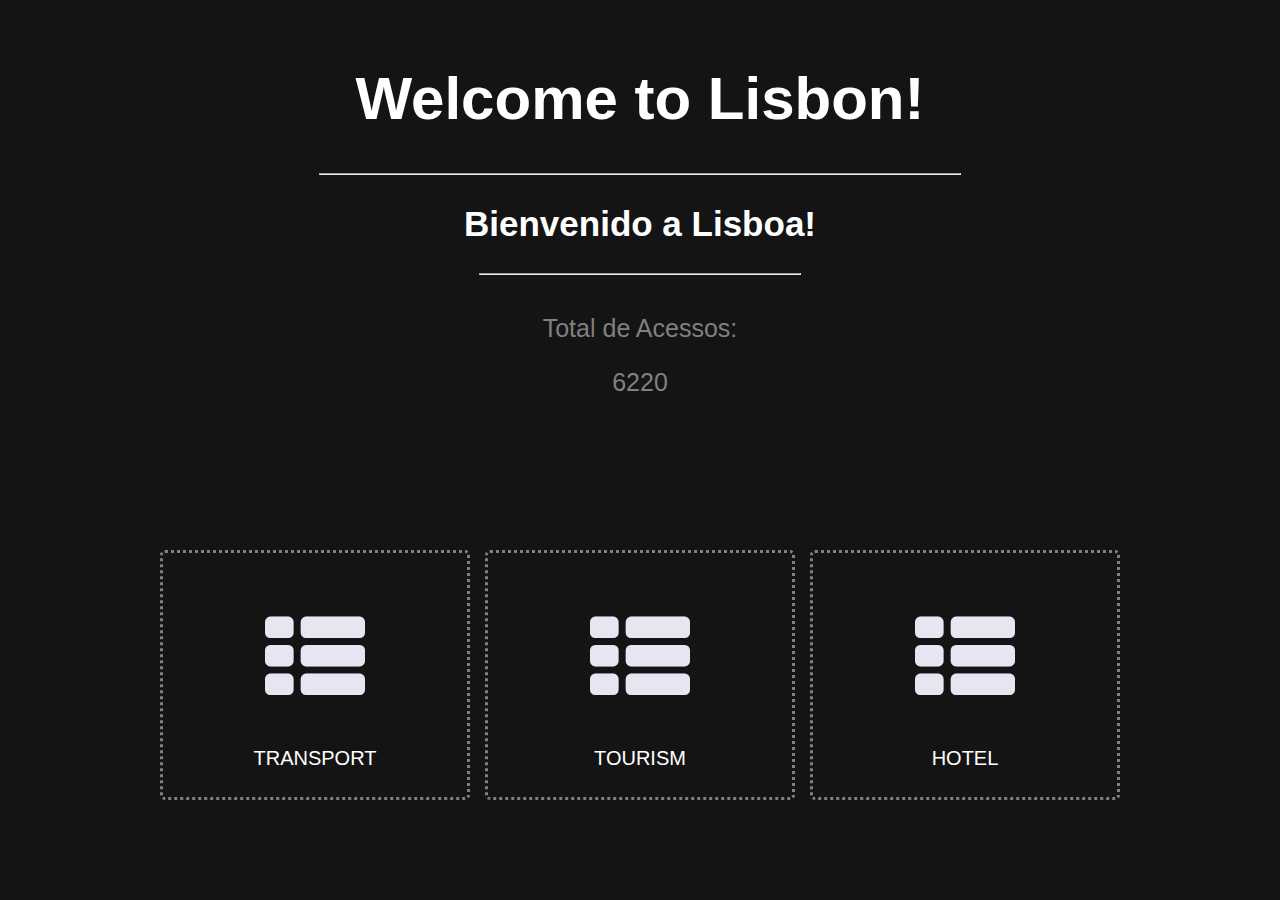
<file: index.html>
<html>
    <head>
        <title>
            Turismo - Lisboa / Transportes
        </title>
        <link rel="stylesheet" href="style.css"/>
        <link rel="stylesheet" href="https://cdnjs.cloudflare.com/ajax/libs/font-awesome/4.7.0/css/font-awesome.min.css">
        <script src="https://ajax.googleapis.com/ajax/libs/jquery/3.4.1/jquery.min.js"></script>
    </head>
    <body>
        <header>
            <h1>Welcome to Lisbon!</h1>
            <hr class="half"/>
            <h2>Bienvenido a Lisboa!</h2>
            <hr class="quart"/>
        </header>
  <!--Contador de Visitantes Fake-->
        <div class="heading">
          <p>Total de Acessos:</p>
          <span class="counter-value">23318</span>
        </div>
        <div class="container" style="width: 75%;">
            <a href="Autocarro/index.html"class="items">
              <div class="icon-wrapper">
                <i class="fa fa-th-list"></i>
              </div>
              <div class="project-name">
                <p class="upper">Transport</p>
              </div>
            </a>
            <a href="Lisboa/index.html" class="items">
              <div class="icon-wrapper">
                <i class="fa fa-th-list"></i>
              </div>
              <div class="project-name">
                <p class="upper">Tourism</p>
              </div>
            </a> 
            <a href="http://www.trivago.pt" class="items">
              <div class="icon-wrapper">
                <i class="fa fa-th-list"></i>
              </div>
              <div class="project-name">
                <p class="upper">Hotel</p>
              </div>
            </a>  
       </div>
       <script src="app.js"></script>
    </body>
</html>
</file>
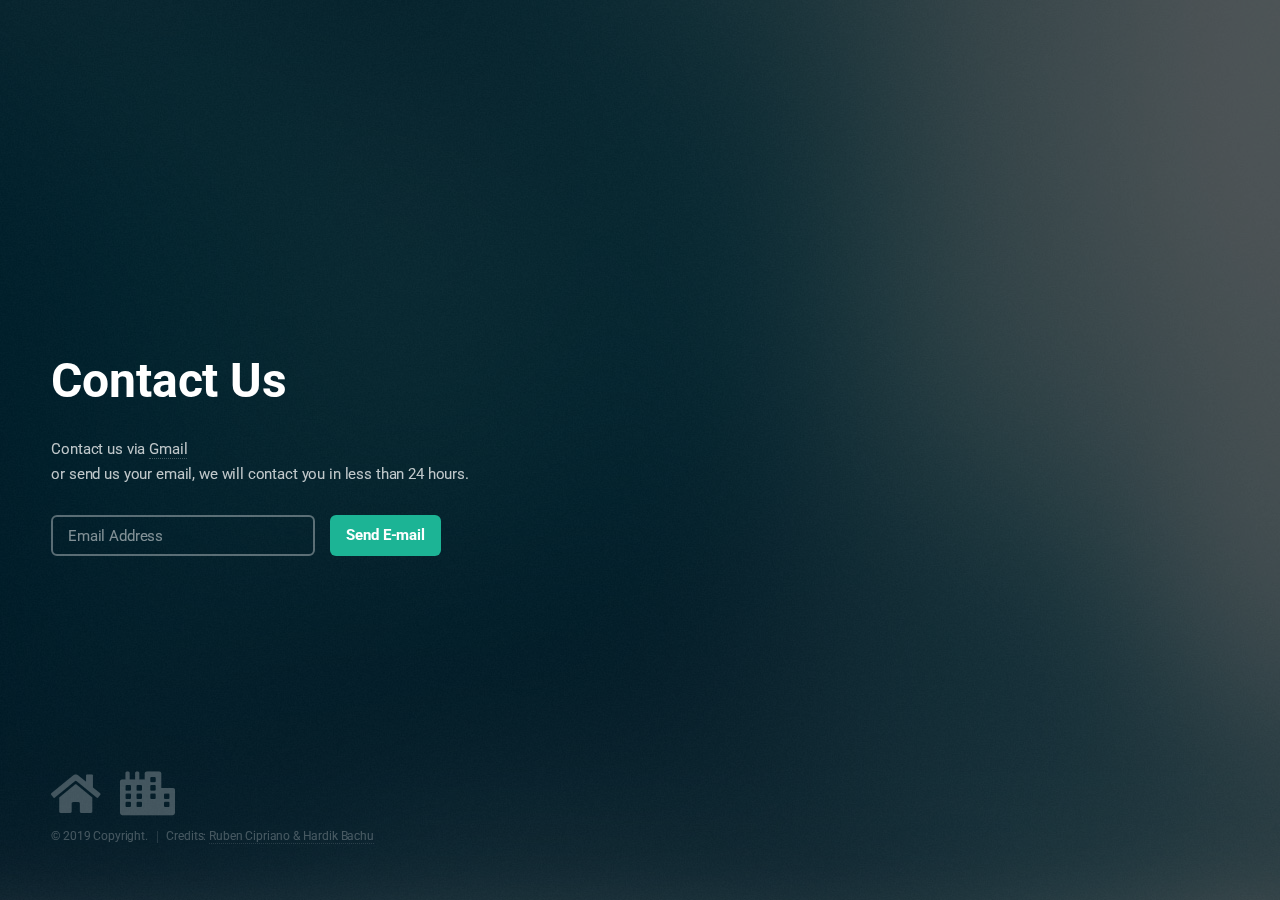
<file: ContactWebsite/index.html>
<!DOCTYPE HTML>
<!--
	Eventually by HTML5 UP
	html5up.net | @ajlkn
	Free for personal and commercial use under the CCA 3.0 license (html5up.net/license)
-->
<html>
	<head>
		<title>Contacts</title>
		<meta charset="utf-8" />
		<meta name="viewport" content="width=device-width, initial-scale=1, user-scalable=no" />
		<link rel="stylesheet" href="assets/css/main.css" />
		<link rel="shortcut icon" type="image/png" href="https://icon-library.net/images/contact-png-icon/contact-png-icon-0.jpg"/>
	</head>
	<body class="is-preload">
		<!-- Header -->
			<header id="header">
				<h1>Contact Us</h1>
				Contact us via <a href="http://rubencipriano13@gmail.com">Gmail</a> <br />or send us your email, we will contact you in less than 24 hours.</p>
			</header>
		<!-- Signup Form -->
			<form id="signup-form" method="post" action="#">
				<input type="email" name="email" id="email" placeholder="Email Address" />
				<input type="submit" value="Send E-mail" />
			</form>
		<!-- Footer -->
			<footer id="footer">
				<ul class="icons">
					<li><a href="../Autocarro/index.html" style="border-bottom: none;"><i class="fa fa-3x fa-home" aria-hidden="true"></i></a></li>
					<li><a href="../Lisboa/index.html" style="border-bottom: none;"><i class="fas fa-3x fa-city"></i></a></li>
				</ul>
				<ul class="copyright">
					<li>&copy; 2019 Copyright.</li><li>Credits: <a href="http://www.inete.net">Ruben Cipriano & Hardik Bachu</a></li>
				</ul>
			</footer>
		<!-- Scripts -->
			<script src="assets/js/main.js"></script>

	</body>
</html>
</file>
<file: style.css>
html, body {
    margin: 0;
    background-size: cover;
    background-color: #141414;
    color: white;
    font-family: Arial;
}

@keyframes slideInFromLeft {
  0% {
    transform: translateY(-100%);
  }
  100% {
    transform: translateY(0);
  }
}
.heading {
  text-align: center;
  font-size: 25px;
  animation: 1.2s ease-out 0s 1 slideInFromLeft;
  margin-top: 3%;
  color: gray;
}
header {
    text-align: center;
    margin-top: 5%;
    animation: 1.2s ease-out 0s 1 slideInFromLeft;
}

h1 {
    font-size: 60px;
    animation: 1s ease-out 0s 1 slideInFromLeft;
}

h2 {
    font-size: 35px;
    animation: 1s ease-out 0s 1 slideInFromLeft;
}
.upper {
  font-size: 20px;
  text-transform: uppercase;
}

.quart {
    width: 25%;
}

.half {
     width: 50%;   
}

.container {
    width: 800px;
    height: 250px;
    position: absolute;
    top: 50%;
    left: 0;
    right: 0;
    bottom: 0;
    margin: auto;
    box-sizing: border-box;
    display: grid;
    grid-template-columns: repeat(auto-fit, minmax(250px, 1fr));
    grid-template-rows: 1fr;
    grid-gap: 15px;
  }

  .items {
    border-radius: 5px;
    display: grid;
    grid-template-rows: 2fr 1fr;
    grid-gap: 10px;
    cursor: pointer;
    border: 3px dotted gray;
    transition: all 2s;
  }
  
  .icon-wrapper, .project-name {
    display: flex;
    align-items: center;
    justify-content: center;
  }
  
  .icon-wrapper i {
    font-size: 100px;
    color: #E5E6F1;
    transform: translateY(0px);
    transition: all 1.5s;
  }
  
  .icon-wrapper {
    align-self: end;
  }

  .items:hover {
    border: 3px solid #E5E6F1;
  }
  .items:hover .project-name p {
    transform: translateY(-10px);
    transition: all 1s;
  }
  .items:hover .icon-wrapper i {
    transform: translateY(5px);
    transition: all 2s;
  }
  a {
      text-decoration: none;
      color: inherit;
      all: unset;
  }
</file>
<file: ContactWebsite/assets/css/main.css>
@import url(fontawesome-all.min.css);
@import url("https://fonts.googleapis.com/css?family=Roboto:400,700");
/*
	Eventually by HTML5 UP
	html5up.net | @ajlkn
	Free for personal and commercial use under the CCA 3.0 license (html5up.net/license)
*/
html, body, div, span, applet, object,
iframe, h1, h2, h3, h4, h5, h6, p, blockquote,
pre, a, abbr, acronym, address, big, cite,
code, del, dfn, em, img, ins, kbd, q, s, samp,
small, strike, strong, sub, sup, tt, var, b,
u, i, center, dl, dt, dd, ol, ul, li, fieldset,
form, label, legend, table, caption, tbody,
tfoot, thead, tr, th, td, article, aside,
canvas, details, embed, figure, figcaption,
footer, header, hgroup, menu, nav, output, ruby,
section, summary, time, mark, audio, video {
  margin: 0;
  padding: 0;
  border: 0;
  font-size: 100%;
  font: inherit;
  vertical-align: baseline; }

article, aside, details, figcaption, figure,
footer, header, hgroup, menu, nav, section {
  display: block; }

body {
  line-height: 1; }

ol, ul {
  list-style: none; }

blockquote, q {
  quotes: none; }
  blockquote:before, blockquote:after, q:before, q:after {
    content: '';
    content: none; }

table {
  border-collapse: collapse;
  border-spacing: 0; }

body {
  -webkit-text-size-adjust: none; }

mark {
  background-color: transparent;
  color: inherit; }

input::-moz-focus-inner {
  border: 0;
  padding: 0; }

input, select, textarea {
  -moz-appearance: none;
  -webkit-appearance: none;
  -ms-appearance: none;
  appearance: none; }

/* Basic */
@-ms-viewport {
  width: device-width; }

body {
  -ms-overflow-style: scrollbar; }

@media screen and (max-width: 480px) {
  html, body {
    min-width: 320px; } }

html {
  box-sizing: border-box; }

*, *:before, *:after {
  box-sizing: inherit; }

html, body {
  height: 100%;
  overflow-x: hidden;
  width: 100%; }
  @media screen and (max-height: 640px) {
    html, body {
      height: auto;
      min-height: 100%; } }

body {
  display: -moz-flex;
  display: -webkit-flex;
  display: -ms-flex;
  display: flex;
  -moz-flex-direction: column;
  -webkit-flex-direction: column;
  -ms-flex-direction: column;
  flex-direction: column;
  -moz-justify-content: center;
  -webkit-justify-content: center;
  -ms-justify-content: center;
  justify-content: center;
  background-color: #000;
  padding: 6em 4em 4em 4em; }
  body.is-preload *, body.is-preload *:before, body.is-preload *:after {
    -moz-animation: none !important;
    -webkit-animation: none !important;
    -ms-animation: none !important;
    animation: none !important;
    -moz-transition: none !important;
    -webkit-transition: none !important;
    -ms-transition: none !important;
    transition: none !important; }
  body > * {
    position: relative;
    z-index: 2; }
  @media screen and (max-width: 1680px) {
    body {
      padding: 6em 3.5em 3.5em 3.5em; } }
  @media screen and (max-width: 736px) {
    body {
      padding: 5em 2em 2em 2em; } }
  @media screen and (max-width: 360px) {
    body {
      padding: 5em 1.25em 1.25em 1.25em; } }

/* BG */
#bg {
  -moz-transition: opacity 2s ease-in-out;
  -webkit-transition: opacity 2s ease-in-out;
  -ms-transition: opacity 2s ease-in-out;
  transition: opacity 2s ease-in-out;
  height: 100%;
  left: 0;
  opacity: 0.375;
  position: fixed;
  top: 0;
  width: 100%;
  z-index: 1; }
  #bg div {
    -moz-transition: opacity 3s ease;
    -webkit-transition: opacity 3s ease;
    -ms-transition: opacity 3s ease;
    transition: opacity 3s ease;
    background-size: cover;
    height: 100%;
    left: 0;
    opacity: 0;
    position: absolute;
    top: 0;
    visibility: hidden;
    width: 150%; }
    #bg div.visible {
      -moz-animation: bg 45s linear infinite;
      -webkit-animation: bg 45s linear infinite;
      -ms-animation: bg 45s linear infinite;
      animation: bg 45s linear infinite;
      opacity: 1;
      visibility: visible;
      z-index: 1; }
      #bg div.visible.top {
        z-index: 2; }
      @media screen and (max-width: 1280px) {
        #bg div.visible {
          -moz-animation: bg 29.25s linear infinite;
          -webkit-animation: bg 29.25s linear infinite;
          -ms-animation: bg 29.25s linear infinite;
          animation: bg 29.25s linear infinite; } }
      @media screen and (max-width: 736px) {
        #bg div.visible {
          -moz-animation: bg 18s linear infinite;
          -webkit-animation: bg 18s linear infinite;
          -ms-animation: bg 18s linear infinite;
          animation: bg 18s linear infinite; } }
    #bg div:only-child {
      -moz-animation-direction: alternate !important;
      -webkit-animation-direction: alternate !important;
      -ms-animation-direction: alternate !important;
      animation-direction: alternate !important; }
  body.is-preload #bg {
    opacity: 0; }

@-moz-keyframes bg {
  0% {
    -moz-transform: translateX(0);
    -webkit-transform: translateX(0);
    -ms-transform: translateX(0);
    transform: translateX(0); }
  100% {
    -moz-transform: translateX(-25%);
    -webkit-transform: translateX(-25%);
    -ms-transform: translateX(-25%);
    transform: translateX(-25%); } }

@-webkit-keyframes bg {
  0% {
    -moz-transform: translateX(0);
    -webkit-transform: translateX(0);
    -ms-transform: translateX(0);
    transform: translateX(0); }
  100% {
    -moz-transform: translateX(-25%);
    -webkit-transform: translateX(-25%);
    -ms-transform: translateX(-25%);
    transform: translateX(-25%); } }

@-ms-keyframes bg {
  0% {
    -moz-transform: translateX(0);
    -webkit-transform: translateX(0);
    -ms-transform: translateX(0);
    transform: translateX(0); }
  100% {
    -moz-transform: translateX(-25%);
    -webkit-transform: translateX(-25%);
    -ms-transform: translateX(-25%);
    transform: translateX(-25%); } }

@keyframes bg {
  0% {
    -moz-transform: translateX(0);
    -webkit-transform: translateX(0);
    -ms-transform: translateX(0);
    transform: translateX(0); }
  100% {
    -moz-transform: translateX(-25%);
    -webkit-transform: translateX(-25%);
    -ms-transform: translateX(-25%);
    transform: translateX(-25%); } }

/* Type */
body, input, select, textarea {
  color: rgba(255, 255, 255, 0.75);
  font-family: "Roboto", sans-serif;
  font-size: 16pt;
  font-weight: 400;
  letter-spacing: -0.01em;
  line-height: 1.65em; }
  @media screen and (max-width: 1680px) {
    body, input, select, textarea {
      font-size: 12pt; } }
  @media screen and (max-width: 1280px) {
    body, input, select, textarea {
      font-size: 11pt; } }
  @media screen and (max-width: 980px) {
    body, input, select, textarea {
      font-size: 12pt; } }
  @media screen and (max-width: 736px) {
    body, input, select, textarea {
      font-size: 12pt; } }
  @media screen and (max-width: 480px) {
    body, input, select, textarea {
      font-size: 12pt; } }

a {
  -moz-transition: border-bottom-color 0.2s ease, color 0.2s ease;
  -webkit-transition: border-bottom-color 0.2s ease, color 0.2s ease;
  -ms-transition: border-bottom-color 0.2s ease, color 0.2s ease;
  transition: border-bottom-color 0.2s ease, color 0.2s ease;
  border-bottom: dotted 1px rgba(255, 255, 255, 0.25);
  color: #1cb495;
  text-decoration: none; }
  a:hover {
    border-bottom-color: transparent;
    color: #1cb495 !important;
    text-decoration: none; }

strong, b {
  color: #fff;
  font-weight: 700; }

em, i {
  font-style: italic; }

p {
  margin: 0 0 2em 0; }

h1, h2, h3, h4, h5, h6 {
  color: #fff;
  font-weight: 700;
  line-height: 1em;
  margin: 0 0 1em 0; }
  h1 a, h2 a, h3 a, h4 a, h5 a, h6 a {
    color: inherit;
    text-decoration: none; }

h1 {
  font-size: 2.5em;
  line-height: 1.25em; }

h2 {
  font-size: 1.75em;
  line-height: 1.5em; }

h3 {
  font-size: 1.35em;
  line-height: 1.5em; }

h4 {
  font-size: 1.1em;
  line-height: 1.5em; }

h5 {
  font-size: 0.9em;
  line-height: 1.5em; }

h6 {
  font-size: 0.7em;
  line-height: 1.5em; }

sub {
  font-size: 0.8em;
  position: relative;
  top: 0.5em; }

sup {
  font-size: 0.8em;
  position: relative;
  top: -0.5em; }

blockquote {
  border-left: solid 8px rgba(255, 255, 255, 0.35);
  font-style: italic;
  margin: 0 0 2em 0;
  padding: 0.5em 0 0.5em 2em; }

code {
  background: rgba(255, 255, 255, 0.125);
  border-radius: 6px;
  border: solid 2px rgba(255, 255, 255, 0.35);
  font-family: "Courier New", monospace;
  font-size: 0.9em;
  margin: 0 0.25em;
  padding: 0.25em 0.65em; }

pre {
  -webkit-overflow-scrolling: touch;
  font-family: "Courier New", monospace;
  font-size: 0.9em;
  margin: 0 0 2em 0; }
  pre code {
    display: block;
    line-height: 1.75em;
    padding: 1em 1.5em;
    overflow-x: auto; }

hr {
  border: 0;
  border-bottom: solid 2px rgba(255, 255, 255, 0.35);
  margin: 2em 0; }
  hr.major {
    margin: 3em 0; }

/* Section/Article */
section.special, article.special {
  text-align: center; }

header p {
  color: rgba(255, 255, 255, 0.5);
  position: relative;
  margin: 0 0 1.5em 0; }

header h2 + p {
  font-size: 1.25em;
  margin-top: -1em;
  line-height: 1.5em; }

header h3 + p {
  font-size: 1.1em;
  margin-top: -0.8em;
  line-height: 1.5em; }

header h4 + p,
header h5 + p,
header h6 + p {
  font-size: 0.9em;
  margin-top: -0.6em;
  line-height: 1.5em; }

@media screen and (max-width: 980px) {
  header br {
    display: none; } }

@media screen and (max-width: 736px) {
  header br {
    display: inline; } }

@media screen and (max-width: 480px) {
  header br {
    display: none; } }

/* Icon */
.icon {
  text-decoration: none;
  border-bottom: none;
  position: relative; }
  .icon:before {
    -moz-osx-font-smoothing: grayscale;
    -webkit-font-smoothing: antialiased;
    display: inline-block;
    font-style: normal;
    font-variant: normal;
    text-rendering: auto;
    line-height: 1;
    text-transform: none !important;
    font-family: 'Font Awesome 5 Free';
    font-weight: 400; }
  .icon > .label {
    display: none; }
  .icon:before {
    line-height: inherit; }
  .icon.solid:before {
    font-weight: 900; }
  .icon.brands:before {
    font-family: 'Font Awesome 5 Brands'; }

/* List */
ol {
  list-style: decimal;
  margin: 0 0 2em 0;
  padding-left: 1.25em; }
  ol li {
    padding-left: 0.25em; }

ul {
  list-style: disc;
  margin: 0 0 2em 0;
  padding-left: 1em; }
  ul li {
    padding-left: 0.5em; }

/* Icons */
ul.icons {
  cursor: default;
  list-style: none;
  padding-left: 0; }
  ul.icons li {
    display: inline-block;
    padding: 0 1em 0 0; }
    ul.icons li:last-child {
      padding-right: 0; }
    ul.icons li .icon:before {
      font-size: 1.25em; }
    ul.icons li a {
      color: inherit; }

/* Form */
form {
  margin: 0 0 2em 0; }
  form .message {
    text-decoration: none;
    -moz-transition: opacity 0.2s ease-in-out, -moz-transform 0.2s ease-in-out;
    -webkit-transition: opacity 0.2s ease-in-out, -webkit-transform 0.2s ease-in-out;
    -ms-transition: opacity 0.2s ease-in-out, -ms-transform 0.2s ease-in-out;
    transition: opacity 0.2s ease-in-out, transform 0.2s ease-in-out;
    -moz-transform: scale(1.05);
    -webkit-transform: scale(1.05);
    -ms-transform: scale(1.05);
    transform: scale(1.05);
    height: 2.75em;
    line-height: 2.75em;
    opacity: 0; }
    form .message:before {
      -moz-osx-font-smoothing: grayscale;
      -webkit-font-smoothing: antialiased;
      display: inline-block;
      font-style: normal;
      font-variant: normal;
      text-rendering: auto;
      line-height: 1;
      text-transform: none !important;
      font-family: 'Font Awesome 5 Free';
      font-weight: 900; }
    form .message:before {
      margin-right: 0.5em; }
    form .message.visible {
      -moz-transform: scale(1);
      -webkit-transform: scale(1);
      -ms-transform: scale(1);
      transform: scale(1);
      opacity: 1; }
    form .message.success {
      color: #1cb495; }
      form .message.success:before {
        content: '\f00c'; }
    form .message.failure {
      color: #ff2361; }
      form .message.failure:before {
        content: '\f119'; }

label {
  color: #fff;
  display: block;
  font-size: 0.9em;
  font-weight: 700;
  margin: 0 0 1em 0; }

@-moz-keyframes focus {
  0% {
    -moz-transform: scale(1);
    -webkit-transform: scale(1);
    -ms-transform: scale(1);
    transform: scale(1); }
  50% {
    -moz-transform: scale(1.025);
    -webkit-transform: scale(1.025);
    -ms-transform: scale(1.025);
    transform: scale(1.025); }
  100% {
    -moz-transform: scale(1);
    -webkit-transform: scale(1);
    -ms-transform: scale(1);
    transform: scale(1); } }

@-webkit-keyframes focus {
  0% {
    -moz-transform: scale(1);
    -webkit-transform: scale(1);
    -ms-transform: scale(1);
    transform: scale(1); }
  50% {
    -moz-transform: scale(1.025);
    -webkit-transform: scale(1.025);
    -ms-transform: scale(1.025);
    transform: scale(1.025); }
  100% {
    -moz-transform: scale(1);
    -webkit-transform: scale(1);
    -ms-transform: scale(1);
    transform: scale(1); } }

@-ms-keyframes focus {
  0% {
    -moz-transform: scale(1);
    -webkit-transform: scale(1);
    -ms-transform: scale(1);
    transform: scale(1); }
  50% {
    -moz-transform: scale(1.025);
    -webkit-transform: scale(1.025);
    -ms-transform: scale(1.025);
    transform: scale(1.025); }
  100% {
    -moz-transform: scale(1);
    -webkit-transform: scale(1);
    -ms-transform: scale(1);
    transform: scale(1); } }

@keyframes focus {
  0% {
    -moz-transform: scale(1);
    -webkit-transform: scale(1);
    -ms-transform: scale(1);
    transform: scale(1); }
  50% {
    -moz-transform: scale(1.025);
    -webkit-transform: scale(1.025);
    -ms-transform: scale(1.025);
    transform: scale(1.025); }
  100% {
    -moz-transform: scale(1);
    -webkit-transform: scale(1);
    -ms-transform: scale(1);
    transform: scale(1); } }

input[type="text"],
input[type="password"],
input[type="email"],
select,
textarea {
  -moz-appearance: none;
  -webkit-appearance: none;
  -ms-appearance: none;
  appearance: none;
  -moz-transform: scale(1);
  -webkit-transform: scale(1);
  -ms-transform: scale(1);
  transform: scale(1);
  -moz-transition: border-color 0.2s ease, background-color 0.2s ease;
  -webkit-transition: border-color 0.2s ease, background-color 0.2s ease;
  -ms-transition: border-color 0.2s ease, background-color 0.2s ease;
  transition: border-color 0.2s ease, background-color 0.2s ease;
  background-color: transparent;
  border-radius: 6px;
  border: none;
  border: solid 2px rgba(255, 255, 255, 0.35);
  color: inherit;
  display: block;
  outline: 0;
  padding: 0 1em;
  text-decoration: none;
  width: 100%; }
  input[type="text"]:invalid,
  input[type="password"]:invalid,
  input[type="email"]:invalid,
  select:invalid,
  textarea:invalid {
    box-shadow: none; }
  input[type="text"]:focus,
  input[type="password"]:focus,
  input[type="email"]:focus,
  select:focus,
  textarea:focus {
    -moz-animation: focus 0.1s;
    -webkit-animation: focus 0.1s;
    -ms-animation: focus 0.1s;
    animation: focus 0.1s;
    background-color: rgba(255, 255, 255, 0.125);
    border-color: #1cb495; }

select {
  background-image: url("data:image/svg+xml;charset=utf8,%3Csvg xmlns='http://www.w3.org/2000/svg' width='40' height='40' preserveAspectRatio='none' viewBox='0 0 40 40'%3E%3Cpath d='M9.4,12.3l10.4,10.4l10.4-10.4c0.2-0.2,0.5-0.4,0.9-0.4c0.3,0,0.6,0.1,0.9,0.4l3.3,3.3c0.2,0.2,0.4,0.5,0.4,0.9 c0,0.4-0.1,0.6-0.4,0.9L20.7,31.9c-0.2,0.2-0.5,0.4-0.9,0.4c-0.3,0-0.6-0.1-0.9-0.4L4.3,17.3c-0.2-0.2-0.4-0.5-0.4-0.9 c0-0.4,0.1-0.6,0.4-0.9l3.3-3.3c0.2-0.2,0.5-0.4,0.9-0.4S9.1,12.1,9.4,12.3z' fill='rgba(255, 255, 255, 0.35)' /%3E%3C/svg%3E");
  background-size: 1.25rem;
  background-repeat: no-repeat;
  background-position: calc(100% - 1rem) center;
  height: 2.75em;
  padding-right: 2.75em;
  text-overflow: ellipsis; }
  select option {
    color: #fff;
    background: #000; }
  select:focus::-ms-value {
    background-color: transparent; }
  select::-ms-expand {
    display: none; }

input[type="text"],
input[type="password"],
input[type="email"],
select {
  height: 2.75em; }

textarea {
  padding: 0.75em 1em; }

input[type="checkbox"],
input[type="radio"] {
  -moz-appearance: none;
  -webkit-appearance: none;
  -ms-appearance: none;
  appearance: none;
  display: block;
  float: left;
  margin-right: -2em;
  opacity: 0;
  width: 1em;
  z-index: -1; }
  input[type="checkbox"] + label,
  input[type="radio"] + label {
    text-decoration: none;
    color: rgba(255, 255, 255, 0.75);
    cursor: pointer;
    display: inline-block;
    font-size: 1em;
    font-weight: 400;
    padding-left: 2.4em;
    padding-right: 0.75em;
    position: relative; }
    input[type="checkbox"] + label:before,
    input[type="radio"] + label:before {
      -moz-osx-font-smoothing: grayscale;
      -webkit-font-smoothing: antialiased;
      display: inline-block;
      font-style: normal;
      font-variant: normal;
      text-rendering: auto;
      line-height: 1;
      text-transform: none !important;
      font-family: 'Font Awesome 5 Free';
      font-weight: 900; }
    input[type="checkbox"] + label:before,
    input[type="radio"] + label:before {
      background: rgba(255, 255, 255, 0.125);
      border-radius: 6px;
      border: solid 2px rgba(255, 255, 255, 0.35);
      content: '';
      display: inline-block;
      font-size: 0.8em;
      height: 1.65em;
      left: 0;
      line-height: 1.65em;
      position: absolute;
      text-align: center;
      top: 0;
      width: 1.65em; }
  input[type="checkbox"]:checked + label:before,
  input[type="radio"]:checked + label:before {
    background: #1cb495;
    border-color: #1cb495;
    color: #ffffff;
    content: '\f00c'; }
  input[type="checkbox"]:focus + label:before,
  input[type="radio"]:focus + label:before {
    border-color: #1cb495;
    box-shadow: 0 0 0 2px #1cb495; }

input[type="checkbox"] + label:before {
  border-radius: 6px; }

input[type="radio"] + label:before {
  border-radius: 100%; }

::-webkit-input-placeholder {
  color: rgba(255, 255, 255, 0.5) !important;
  opacity: 1.0; }

:-moz-placeholder {
  color: rgba(255, 255, 255, 0.5) !important;
  opacity: 1.0; }

::-moz-placeholder {
  color: rgba(255, 255, 255, 0.5) !important;
  opacity: 1.0; }

:-ms-input-placeholder {
  color: rgba(255, 255, 255, 0.5) !important;
  opacity: 1.0; }

.formerize-placeholder {
  color: rgba(255, 255, 255, 0.5) !important;
  opacity: 1.0; }

/* Button */
input[type="submit"],
input[type="reset"],
input[type="button"],
button,
.button {
  -moz-appearance: none;
  -webkit-appearance: none;
  -ms-appearance: none;
  appearance: none;
  -moz-transition: background-color 0.2s ease-in-out, color 0.2s ease-in-out, opacity 0.2s ease-in-out;
  -webkit-transition: background-color 0.2s ease-in-out, color 0.2s ease-in-out, opacity 0.2s ease-in-out;
  -ms-transition: background-color 0.2s ease-in-out, color 0.2s ease-in-out, opacity 0.2s ease-in-out;
  transition: background-color 0.2s ease-in-out, color 0.2s ease-in-out, opacity 0.2s ease-in-out;
  background-color: #1cb495;
  border-radius: 6px;
  border: 0;
  color: #ffffff !important;
  cursor: pointer;
  display: inline-block;
  font-weight: 700;
  height: 2.75em;
  line-height: 2.75em;
  padding: 0 1.125em;
  text-align: center;
  text-decoration: none;
  white-space: nowrap; }
  input[type="submit"]:hover,
  input[type="reset"]:hover,
  input[type="button"]:hover,
  button:hover,
  .button:hover {
    background-color: #1fcaa7; }
  input[type="submit"]:active,
  input[type="reset"]:active,
  input[type="button"]:active,
  button:active,
  .button:active {
    background-color: #199e83; }
  input[type="submit"].disabled, input[type="submit"]:disabled,
  input[type="reset"].disabled,
  input[type="reset"]:disabled,
  input[type="button"].disabled,
  input[type="button"]:disabled,
  button.disabled,
  button:disabled,
  .button.disabled,
  .button:disabled {
    opacity: 0.5; }
  @media screen and (max-width: 480px) {
    input[type="submit"],
    input[type="reset"],
    input[type="button"],
    button,
    .button {
      padding: 0; } }

/* Header */
#header h1 {
  font-size: 3.25em;
  margin: 0 0 0.55em 0; }

#header p {
  font-size: 1.35em;
  line-height: 1.65em; }

#header a {
  color: inherit; }

@media screen and (max-width: 736px) {
  #header h1 {
    font-size: 2em; }
  #header p {
    font-size: 1em; } }

@media screen and (max-width: 480px) {
  #header {
    margin: 0 0 1em 0; } }

/* Signup Form */
#signup-form {
  display: -moz-flex;
  display: -webkit-flex;
  display: -ms-flex;
  display: flex;
  position: relative; }
  #signup-form input[type="text"],
  #signup-form input[type="password"],
  #signup-form input[type="email"] {
    width: 18em; }
  #signup-form > * {
    margin: 0 0 0 1em; }
  #signup-form > :first-child {
    margin: 0 0 0 0; }
  @media screen and (max-width: 480px) {
    #signup-form {
      -moz-flex-direction: column;
      -webkit-flex-direction: column;
      -ms-flex-direction: column;
      flex-direction: column; }
      #signup-form input[type="type"],
      #signup-form input[type="password"],
      #signup-form input[type="email"] {
        width: 100%; }
      #signup-form > * {
        margin: 1.25em 0 0 0; }
      #signup-form .message {
        bottom: -1.5em;
        font-size: 0.9em;
        height: 1em;
        left: 0;
        line-height: inherit;
        margin-top: 0;
        position: absolute; } }

/* Footer */
#footer {
  -moz-transition: opacity 0.5s ease-in-out;
  -webkit-transition: opacity 0.5s ease-in-out;
  -ms-transition: opacity 0.5s ease-in-out;
  transition: opacity 0.5s ease-in-out;
  bottom: 4em;
  color: rgba(255, 255, 255, 0.5);
  left: 4em;
  opacity: 0.5;
  position: absolute; }
  #footer .icons {
    margin: 0 0 0.5em 0; }
  #footer .copyright {
    font-size: 0.8em;
    list-style: none;
    padding: 0; }
    #footer .copyright li {
      border-left: solid 1px rgba(255, 255, 255, 0.25);
      display: inline-block;
      line-height: 1em;
      margin: 0 0 0 0.75em;
      padding: 0 0 0 0.75em; }
      #footer .copyright li:first-child {
        border-left: 0;
        margin-left: 0;
        padding-left: 0; }
    #footer .copyright a {
      color: inherit; }
  #footer:hover {
    opacity: 1; }
  #footer > :last-child {
    margin-bottom: 0; }
  @media screen and (max-width: 1680px) {
    #footer {
      bottom: 3.5em;
      left: 3.5em; } }
  @media screen and (max-width: 736px) {
    #footer {
      bottom: 2em;
      left: 2em; } }
  @media screen and (max-width: 360px) {
    #footer {
      bottom: 1.25em;
      left: 1.25em; } }
  @media screen and (max-height: 640px) {
    #footer {
      bottom: auto;
      left: auto;
      margin: 1em 0 0 0;
      position: relative; } }
</file>
